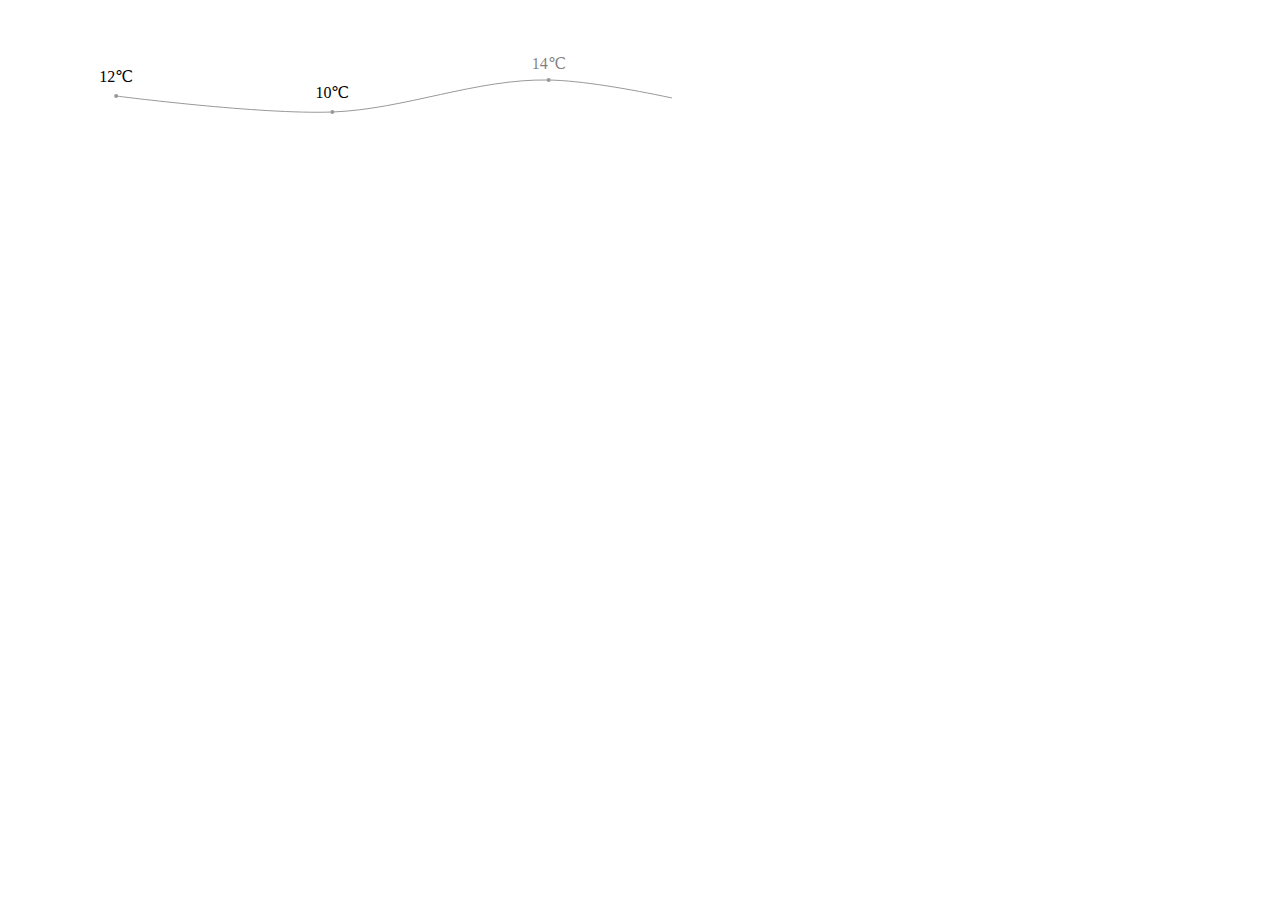
<file: svg-curve/index.html>
<!DOCTYPE html>
<html lang="en">
<head>
  <meta charset="UTF-8">
  <title>svg curve</title>
</head>
<body>
  <style>
    .weather-curve{
      position: relative;
      margin-top: 50px;
    }
    .g-text span{
      position: absolute;
      transform: translate(-50%, -125%);
    }
  </style>
  <div class="weather-curve"></div>

  <script src="../lib/183.js"></script>
  <script src="../lib/d3.v4.js"></script>
  <script src="./svg-curve.js"></script>
  <script>
    $.SvgCurve({
      width: 865,
      selector: '.weather-curve',
      height: 90,
      offsetTop: 30,
      offsetBtm: 20,
      durationTime: 800,
      strokeColor: '#999',
      dotsColor: '#999',
      points: ['12', '10', '14', '9'],
      values: ['12℃', '10℃', '14℃', '9℃']
    });
  </script>
</body>
</html>
</file>
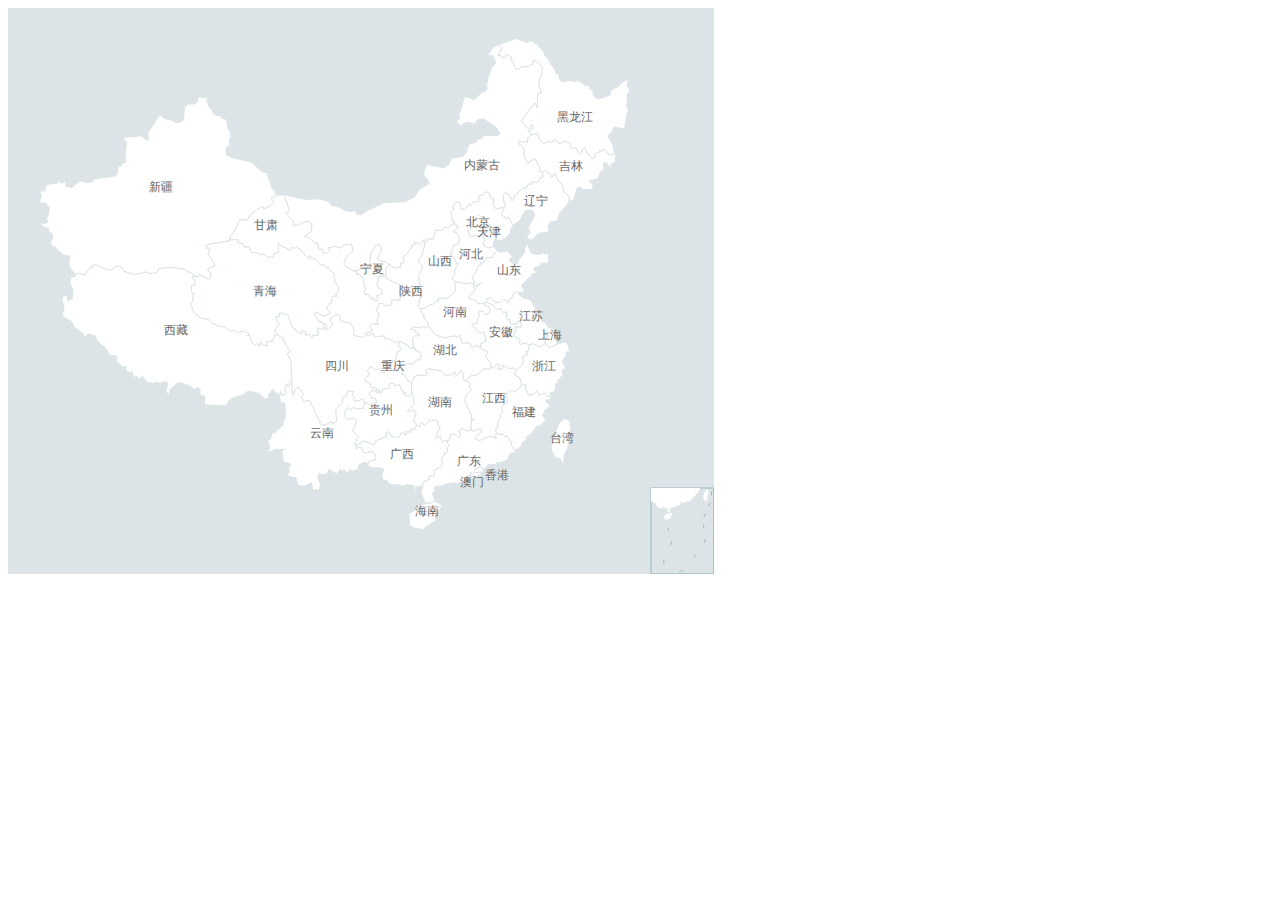
<file: map/chinaMap.html>
<!DOCTYPE html>
<html lang="en">
<head>
  <meta charset="UTF-8">
  <title>China Map</title>
  <link rel="stylesheet" href="./style.css">
</head>
<body>

  <div class="china-map"></div>

  <script src="../lib/183.js"></script>
  <script src="../lib/d3.v4.js"></script>
  <script src="./china.city.geo.json.js"></script>
  <script src="./d3Map.js"></script>
  <script>
    $.D3Map({
      mapWidth: 706,
      mapHeight: 566,
      selector: ".china-map",
      showProvience: true,
      showCity: false,
      geoJSON: geoJSON,
      mapHover: function(data){
        data = "<div>Hi，this's Ivan's test。<strong>" + data + "</strong></div><div class='map-tips-btm'></div>";
        return data;
      }
    });
  </script>
</body>
</html>
</file>
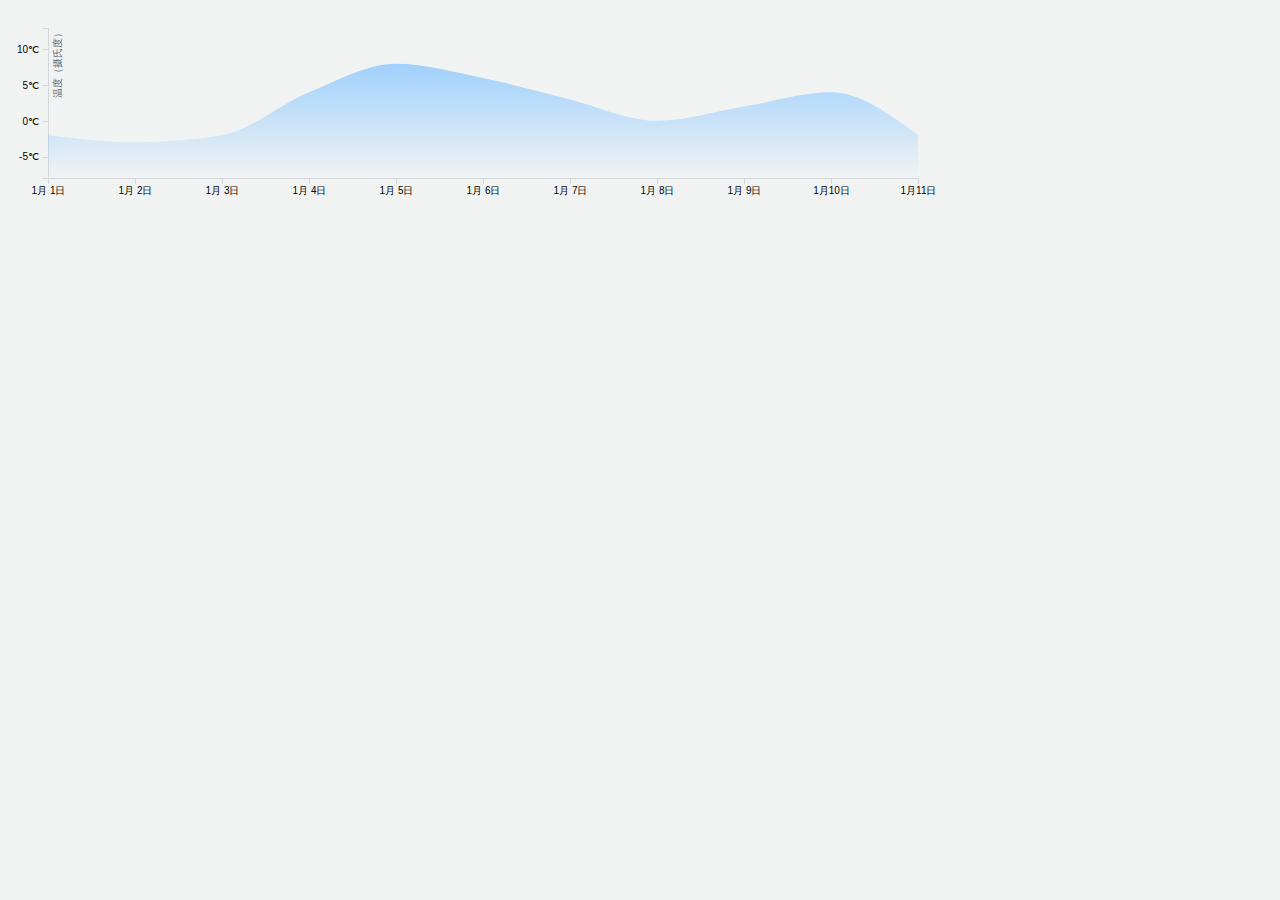
<file: svg-curve/scale.html>
<!DOCTYPE html>
<html lang="en">
<head>
  <meta charset="UTF-8">
  <meta name="viewport" content="width=device-width, initial-scale=1.0">
  <meta http-equiv="X-UA-Compatible" content="ie=edge">
  <title>Document</title>
</head>
<body>
  <style>
    body {
      background-color: #F1F3F3    
    }
    .axis {
      font: 10px sans-serif;
    }

    .axis path,
    .axis line {
      fill: none;
      stroke: #D4D8DA;
      stroke-width: 1px;
      shape-rendering: crispEdges;
    }

    .line {
      fill: none;
      stroke: #6F257F;
      stroke-width: 1px;
    }

    .overlay {
      fill: none;
      pointer-events: all;
    }

    .focus circle {
      fill: #fff;
      stroke: #6F257F;
      stroke-width: 1px;
    }
      
    .hover-line {
      stroke: #c2a2c2;
      stroke-width: 1px;
      stroke-dasharray: 3,3;
    }
    .area {
      fill: steelblue;
      clip-path: url(#clip);
    }
  </style>
  <svg width="960" height="200"></svg>
  <script src="../lib/d3.v4.js"></script>
  <script>
    var data = [
      {"time" : "2015-01-01", "value": -2},
      {"time" : "2015-01-02", "value": -3},
      {"time" : "2015-01-03", "value": -2},
      {"time" : "2015-01-04", "value": 4},
      {"time" : "2015-01-05", "value": 8},
      {"time" : "2015-01-06", "value": 6},
      {"time" : "2015-01-07", "value": 3},
      {"time" : "2015-01-08", "value": 0},
      {"time" : "2015-01-09", "value": 2},
      {"time" : "2015-01-10", "value": 4},
      {"time" : "2015-01-11", "value": -2}
    ];

    var svg = d3.select("svg"),
        margin = {top: 20, right: 50, bottom: 30, left: 40},
        width = +svg.attr("width") - margin.left - margin.right,
        height = +svg.attr("height") - margin.top - margin.bottom;

    // 坐标轴汉化
    let locale = d3.timeFormatLocale({
        dateTime: "%a %b %e %X %Y",
        date: "%Y/%-m/%-d",
        time: "%H:%M:%S",
        periods: ["上午", "下午"],
        days: ["星期日", "星期一", "星期二", "星期三", "星期四", "星期五", "星期六"],
        shortDays: ["星期日", "星期一", "星期二", "星期三", "星期四", "星期五", "星期六"],
        months: ["一月", "二月", "三月", "四月", "五月", "六月", "七月", "八月", "九月", "十月", "十一月", "十二月"],
        shortMonths: ["1", "2", "3", "4", "5", "6", "7", "8", "9", "10", "11", "12"]
      });
        
    var parseTime = d3.timeParse("%Y-%m-%d"),
        bisectDate = d3.bisector(function(d) { return d.time; }).left;

    var g = svg.append("g")
        .attr("transform", "translate(" + margin.left + "," + margin.top + ")");
        
    var x = d3.scaleTime().range([0, width]);
    var y = d3.scaleLinear().range([height, 0]);

    
    var area = d3.area()
        .curve(d3.curveMonotoneX)
        .x(function(d) { return x(d.time); })
        .y0(height)
        .y1(function(d) { return y(d.value); });
    

    // var line = d3.line()
    //     .curve(d3.curveCardinal)
    //     .x(function(d) { return x(d.time); })
    //     .y(function(d) { return y(d.value); });
        

    // 处理时间
    data.forEach(function(d) {
      d.time = parseTime(d.time);
      d.value = +d.value;
    });

    // 坐标映射
    x.domain(d3.extent(data, function(d) { return d.time; }));
    // 上下兼容5摄氏度
    y.domain([ d3.min(data, function(d) { return d.value; }) - 5 , d3.max(data, function(d) { return d.value; }) + 5]);

    // x轴
    g.append("g")
        .attr("class", "axis axis--x")
        .attr("transform", "translate(0," + height + ")")
        .call(d3.axisBottom(x).tickFormat(locale.format("%b月%e日")));

    // y轴
    g.append("g")
        .attr("class", "axis axis--y")
        .call(d3.axisLeft(y).ticks(6).tickFormat(function(d) { return d + '℃'; }))
      .append("text")
        .attr("class", "axis-title")
        .attr("transform", "rotate(-90)")
        .attr("y", 6)
        .attr("dy", ".71em")
        .style("text-anchor", "end")
        .attr("fill", "#5D6971")
        .text("温度（摄氏度）");
    
    // 曲线
    // g.append("path")
    //     .datum(data)
    //     .attr("class", "line")
    //     .attr("d", line);

    // 设置渐变
    var defs = g.append("defs");

    var colora = d3.rgb(139,200,255,0.8);
    var colorb = d3.rgb(139,200,255,0);

    var linearGradient = defs.append("linearGradient")
        .attr("id","clip")
        .attr("x1","0%")
        .attr("y1","0%")
        .attr("x2","0%")
        .attr("y2","100%");
    
    var stop1 = linearGradient.append("stop")
            .attr("offset","0%")
            .style("stop-color",colora.toString());
    
    var stop2 = linearGradient.append("stop")
            .attr("offset","100%")
            .style("stop-color",colorb.toString());
    
    // defs.append("rect")
    //   .attr("width", width)
    //   .attr("height", height)
    //   .style("fill","url(#" + linearGradient.attr("id") + ")");

    g.append("path")
        .datum(data)
        .attr("class", "area")
        .attr("d", area)
        .style("fill","url(#" + linearGradient.attr("id") + ")");
        

    // hover
    var focus = g.append('g')
        .attr('class', 'focus')
        .style('display', 'none');

    focus.append("line")
        .attr("class", "x-hover-line hover-line")
        .attr("y1", 0)
        .attr("y2", height);

    focus.append("circle")
        .attr("r", 2);

    focus.append("text")
        .attr("x", 15)
        .attr("dy", "-.3em");

    svg.append("rect")
      .attr("transform", "translate(" + margin.left + "," + margin.top + ")")
      .attr("class", "overlay")
      .attr("width", width)
      .attr("height", height)
      .on("mouseover", function() { focus.style("display", null); })
      .on("mouseout", function() { focus.style("display", "block"); })
      .on("mousemove", mousemove);

    function mousemove() {
      var x0 = x.invert(d3.mouse(this)[0]),
          i = bisectDate(data, x0, 1),
          d0 = data[i - 1],
          d1 = data[i],
          d = x0 - d0.time > d1.time - x0 ? d1 : d0;
      // focus.attr("transform", "translate(" + x(d.time) + "," + y(d.value) + ")");
      focus.attr("transform", "translate(" + x(d.time) + "," + 0 + ")");
      focus.select("text").text(function() { return d.value + '℃'; });
      focus.select("circle").attr("transform", "translate(" + 0 + "," + y(d.value) + ")");
      focus.select("text").attr("transform", "translate(" + 0 + "," + y(d.value) + ")");
      // focus.select(".x-hover-line").attr("y2", height - y(d.value));
      focus.select(".y-hover-line").attr("x2", width + width);
    }

  </script>
</body>
</html>
</file>
<file: map/style.css>
.china-map{
    position: relative;
}
.southsea .bound{
    stroke: #4f8c93;
}
.southsea .part1{
    fill: #fff;
}
.southsea .part2{
    stroke: #4f8c93;
}
.place-label{
    fill: #666;
}
.place-label{
    text-anchor: middle;  
    font-size: 12px;
    cursor: pointer;
}
.map-tip {
    display: none;
    position:absolute;
    width: 280px;
    padding: 15px;
    background: #fff;
    box-shadow:0 2px 4px 0 rgba(156,156,156,0.50);
    font-size: 12px;
    color: #333;
    -webkit-transform: translate(-50%, -100%);
        -ms-transform: translate(-50%, -100%);
            transform: translate(-50%, -100%);
    -webkit-border-radius: 2px;
       -moz-border-radius: 2px;
            border-radius: 2px;
}
.map-tip .map-tips-btm{
  position: absolute;
  bottom: -8px;
  width: 100%;
  height: 20px;
  left: 0;
}
</file>
